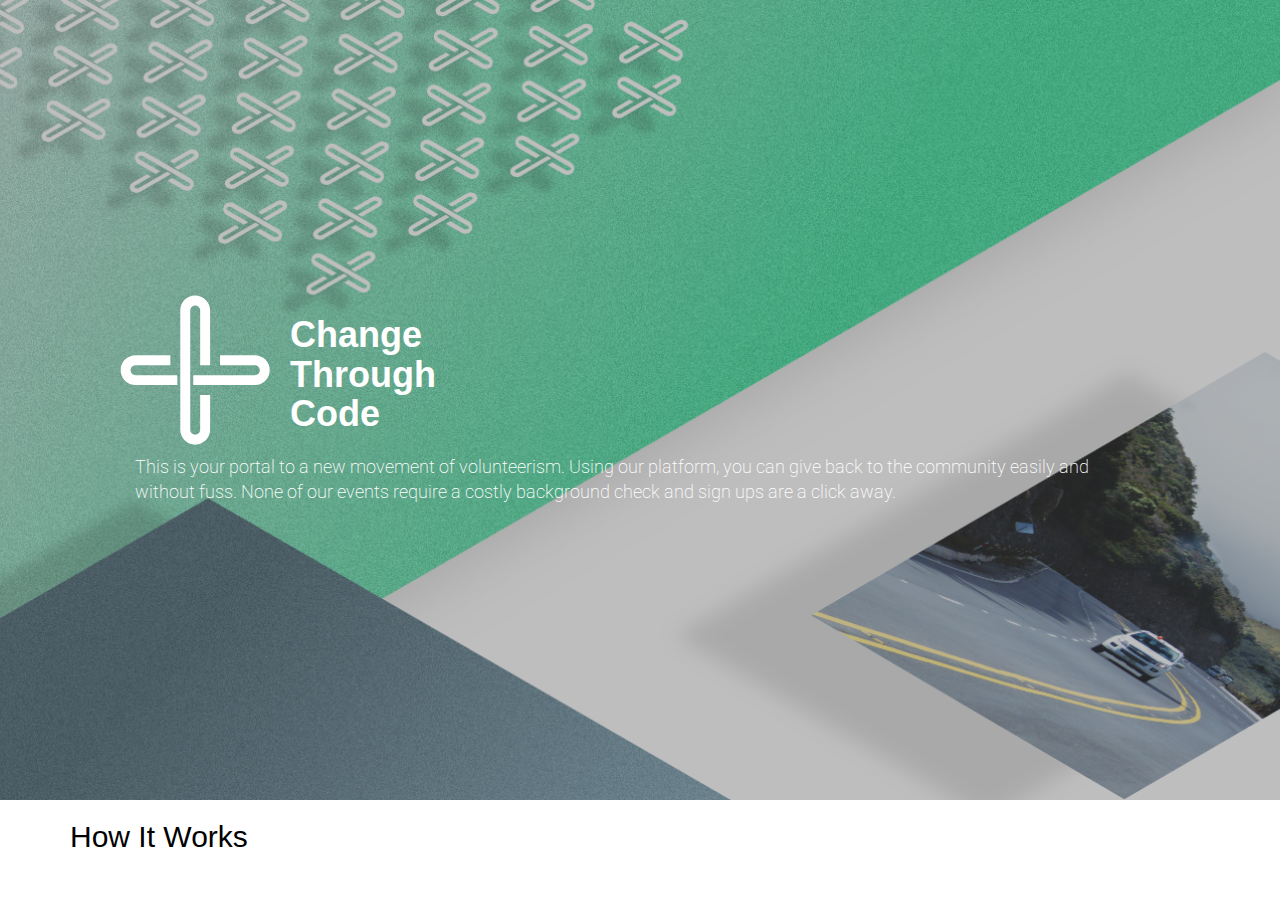
<file: HomeScreen/index.html>
<!DOCTYPE html>
<html>

    <head>
        <title>CTC</title>
        
         <meta charset="utf-8" />
        
        <link rel="stylesheet" type="text/css" href="main.css">
        
        <link rel="stylesheet" href="https://maxcdn.bootstrapcdn.com/bootstrap/3.3.6/css/bootstrap.min.css"/>
        
        <link href='https://fonts.googleapis.com/css?family=Roboto:400,500,300,700' rel='stylesheet' type='text/css'>
        
        <link rel="stylesheet" href="animate.css">
        
        <link rel="shortcut icon" href="favicon.ico" />
        
    </head>

    <body>
        
        <section class="jumbotron1">
            <div class="container">
                <div class = "logo">
                <div class = "animated rollIn logoIcon">
                    <img src="svg/logo.svg" height="150" width="150">  
                </div>
                <div class = "logoText">
                    <h1><b>Change<br>Through <br>Code</b></h1>
                </div>
                </div>
                <div class = "col-sm-12">
                <p style="text-align:left">This is your portal to a new movement of volunteerism. Using our platform, you can give back to the community easily and without fuss. None of our events require a costly background check and sign ups are a click away.</p>
                </div>
                
        </div>
            
        </section>
        <section class= "howItWorks">
            <div class = "container">
                <h2 class = title2>How It Works</h2>  
            </div>
        </section>
        
        
        
        
    </body>



</html>
</file>
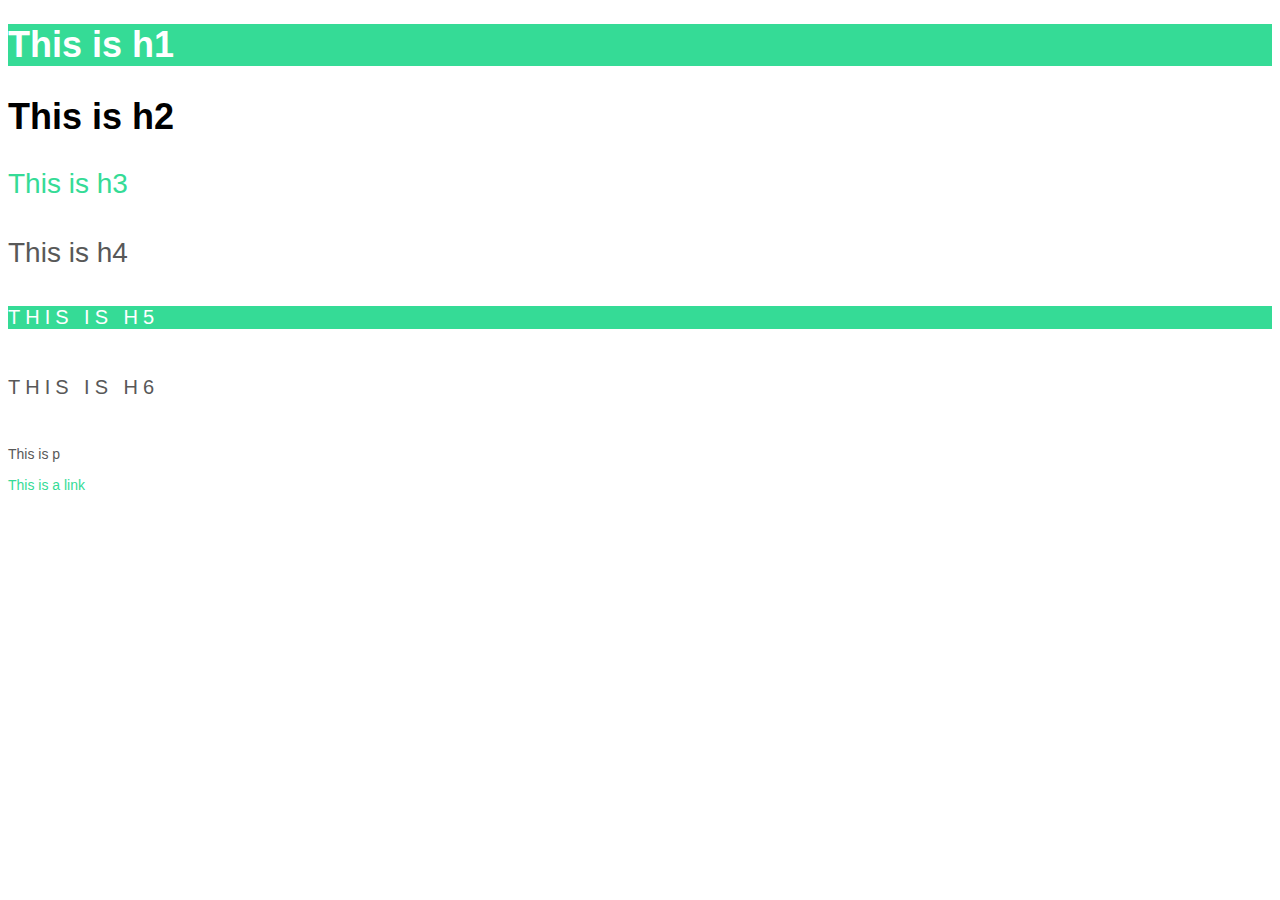
<file: standardsTest.html>
<!DOCTYPE html>
<html>
    
    <head>
        <meta charset="utf-8" />
        <link rel="stylesheet" href="standards.css">
    </head>
    
    <body>
        <h1 style="background-color: #35DB96;">This is h1</h1>
        <h2>This is h2</h2>
        <h3>This is h3</h3>
        <h4>This is h4</h4>
        <h5 style="background-color: #35DB96;">This is h5</h5>
        <h6>This is h6</h6>
        <p>This is p</p>
        <a href = "#">This is a link</a>
    </body>
</file>
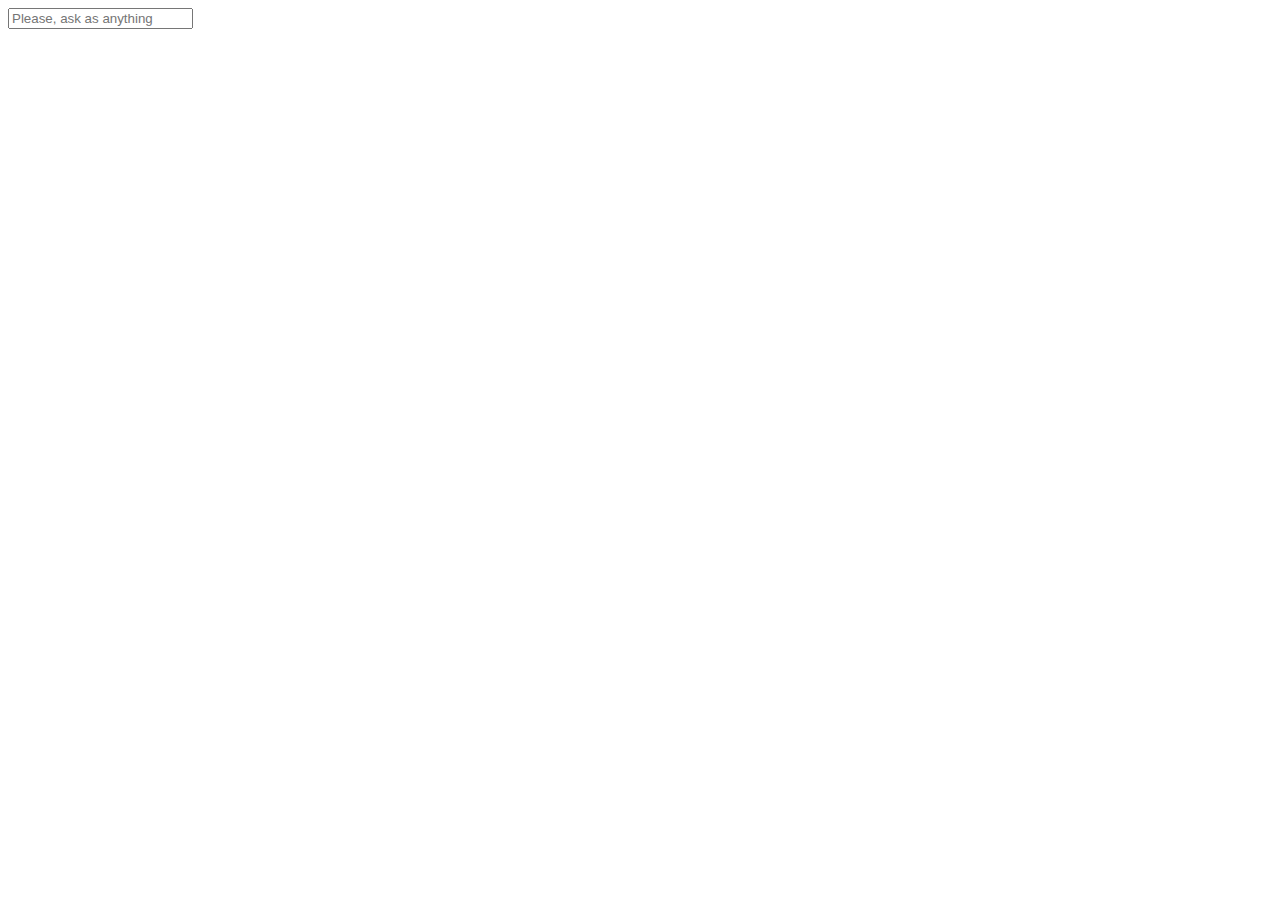
<file: ctc-master/Inquries.html>
<html>
    <body>
    <script src="https://cdnjs.cloudflare.com/ajax/libs/jquery/3.1.0/jquery.min.js"></script>
    <input type="text" id="questionIn" placeholder="Please, ask as anything">
        <div id="incorrectAnswer" style="display: none; height: position: absolute; top: 40px;background-color: blue;">Incorrect Answer?</div>
    <script>
        $(document).ready(function() {
            document.getElementById('questionIn').onkeypress = function(e) {
                if (!e) e = window.event;
                var keyCode = e.keyCode || e.which;
                if (keyCode == '13') {
                    var question = $("#questionIn").val().toLowerCase();
                    if (question.indexOf("what") !=-1) {
                        $("#incorrectAnswer").fadeIn(400);
                    }else{
                        sendMail(question)
                    }
                }
            }
            $("#incorrectAnswer").on("click",function(){
                sendMail($("#questionIn").val().toLowerCase());
            })
            var sendMail = function(body){
                window.location.href = "mailto:mail@example.org?body="+body;
            };
        });
    </script>
</body>
</html>
</file>
<file: HomeScreen/main.css>
body{
    font-family: 'Helvetica', sans-serif;
    -webkit-font-smoothing: subpixel-antialiased;
}

a{color:inherit; 
color: black;
text-decoration: none;}



.links{
    color: black;
}

.links:visited{
    color: black;
}

.links:hover{
    color: grey;
    text-decoration: none;
}

header {
    color: black;
    padding: 20px;
}

header .row{
  display: flex;
  align-items: center;
}

header h1 {
  font-weight: 700;
  
}

header nav {
  display: flex;
  justify-content: flex-end;
}

header a {
    text-decoration: none;
    padding: 10px;
}

header p {
  padding: 20px;
  
}

.socialIcons{
    right: 0;
    position: fixed;
    background-color: black;
    height: 110px;
    width: 40px;
    z-index:99;
}
.socialIcons img{
    margin-left: 10px;
    padding-left: 2px;
    padding-right: 2px;
    padding-top: 10px;
    padding-bottom: 10px;
   display: block;
     
}

.jumbotron1{
    display: flex;
    text-align: center;
    align-items: center;
    background-image: url("jumbotronBG.png");
    background-size: cover;
    background-position: center; 
    color: #ffffff;
    height: 800px;
    
}

.logo{
    float: left;
    margin-left: 40px;
}

.logoIcon{
    margin: 10px;
    float: left;
}

.logoText{
    margin: 10px;
    float: left;
    text-align: left;
}

.title{
    font-size: 50px;
    text-decoration: none;
    color: white;  
}

.title2{
    color: black;
}

.title3{
    color: black;
    font-size: 50px;
    
}

.jumbotron1 h2{
    text-align: center;
    color: #ffffff;
    font-size: 50px;
}

.jumbotron1 p{
    font-family: 'Roboto', sans-serif;
    padding-left: 50px;
    padding-right: 50px;
    text-align: center;
    font-weight: 200;
    font-size: 1.25em;
    color: white;
}

.btn.btn-primary{
    font-family: 'Roboto', sans-serif;
    margin: 20px;
    border: none;
    border-radius: 100px;
    background-color: white;
    color: black;
}

.btn.btn-primary:hover{
    font-weight: bold;
    background-color: skyblue;
    color: white;
}

.btn.btn-secondary{
    font-family: 'Roboto', sans-serif;
    margin: 5px;
    border: none;
    border-radius: 100px;
    background-color: black;
    color: white;
    
}

.btn.btn-secondary:hover{
    font-weight: bold;
    background-color: skyblue;
    color: white;
}


.events{
    display: flex;
    align-items: center;
    background-image: url("img/events.jpeg");
    background-size: cover;
    background-position:center;
    height: 400px;
    padding-left: 30px;
    padding-right: 30px;

}

.events p{
   font-family: 'Roboto', sans-serif;
    text-align: justify;
    font-weight: 200;
    font-size: 1.25em;
    color: white;

}

.about{
    display: flex;
    align-items:center;
    background-image: url("img/about.jpeg");
    background-size: cover;
    background-position:center;
    height: 400px;
    padding-left: 30px;
    padding-right: 30px;
}

.about p{
   font-family: 'Roboto', sans-serif;
    text-align: justify;
    font-weight: 200;
    font-size: 1.25em;
    color: white; 
}

.stats{
    margin-top: 40px;
    color: grey;
}

.stats div{
        padding-left: 50px;
        padding-right: 50px;
}

.stats h4{
    font-family: 'Roboto', sans-serif;
}

.letter{
    margin-top: 40px;
    padding-left: 50px;
    padding-right: 50px;
    
}

.letter p{
    font-family: 'Roboto', sans-serif;
    text-align: justify;
    font-weight: 200;
    font-size: 1.25em;
    display: flex;
    padding: 10px;
    
}

.letter img{
    padding: 10px;
    align-items: center;
    max-height: 100%;
    max-width: 100%;
}

.profile{
    border-radius: 50%;
    max-height: 90%;
    max-width: 90%;
    display: block;
    margin-left: auto;
    margin-right: auto;
}

.profile.col-sm-4{
    padding: 50px;
}

.profile.col-sm-4 h6{
    font-size: 20px;
}

.profile.col-sm-4 p{
    font-family: 'Roboto', sans-serif;
    font-size: 1em;
}

.people{
    margin: 50px;
    text-align: center;    
}

.people h2{
    margin: 40px;
}


.eventDisplay {
  border-radius: 12px;
  box-shadow: 5px 5px 22px #B8B8B8;
    margin-top: 50px;
  margin-left: 20px;
    margin-right: 20px;
    margin-bottom: 20px;
    min-width: 220px;
}

.thumb1 {
  -webkit-border-top-right-radius: 12px;
  -webkit-border-top-left-radius: 12px;
  background-image: url("img/trees.jpg");
  background-repeat: no-repeat;
  background-position: center;
  background-size: cover;
  width: 100%;
  height: 300px;
}
.thumb2 {
  -webkit-border-top-right-radius: 12px;
  -webkit-border-top-left-radius: 12px;
  background-image: url("img/teaParty.jpg");
  background-repeat: no-repeat;
  background-position: center;
  background-size: cover;
  width: 100%;
  height: 300px;
}
.thumb3 {
  -webkit-border-top-right-radius: 12px;
  -webkit-border-top-left-radius: 12px;
  background-image: url("img/we365.png");
  background-repeat: no-repeat;
  background-position: center;
  background-size: cover;
  width: 100%;
  height: 300px;
}

.thumb4 {
  -webkit-border-top-right-radius: 12px;
  -webkit-border-top-left-radius: 12px;
  background-image: url("img/trees.jpg");
  background-repeat: no-repeat;
  background-position: center;
  background-size: cover;
  width: 100%;
  height: 300px;
}

.thumb5 {
  -webkit-border-top-right-radius: 12px;
  -webkit-border-top-left-radius: 12px;
  background-image: url("img/trees.jpg");
  background-repeat: no-repeat;
  background-position: center;
  background-size: cover;
  width: 100%;
  height: 300px;
}

.thumb6 {
  -webkit-border-top-right-radius: 12px;
  -webkit-border-top-left-radius: 12px;
  background-image: url("img/trees.jpg");
  background-repeat: no-repeat;
  background-position: center;
  background-size: cover;
  width: 100%;
  height: 300px;
}

span{
    color: black;
    font-size: 30px;
    font-family: Roboto;
}


.eventDisplay h2{

    font-family: 'Roboto', sans-serif;
    font-size: 1.15em;
    font-weight:normal;
}

.eventDisplay p{

    text-align: justify;
}

.centerButton{
    text-align: center;
}

.addMargin{
    margin-top: 20px;
    margin-left: 20px;
    margin-right: 20px;
    margin-bottom: 10px;
}

.spacer{
    height: 10px;
}

.footer{
    position: absolute;
    bottom: 0;
    width: 100%;
  /* Set the fixed height of the footer here */
    height: 40px;
    background-color: #f5f5f5;
    display: block;
}

.footer p{
    margin-bottom: 10px;
    margin-top: 10px;
}
</file>
<file: standards.css>
h1{
    font-family: 'Helvetica', sans-serif;
    color: white;
    font-weight: 700;
    font-size: 36px;
}

h2{
    font-family: 'Helvetica', sans-serif;
    color: black;
    font-weight: 700;
    font-size: 36px;
}

h3 {
    font-family: 'Helvetica', sans-serif;
    color: #35DB96;
    font-weight: 300;
    font-size: 28px;   
}

h4{
    font-family: 'Helvetica', sans-serif;
    color: #585858;
    font-weight: 300;
    font-size: 28px;      
}

h5{
    font-family: 'Helvetica', sans-serif;
    color: white;
    font-weight: 400;
    font-size: 20px;
    text-transform: uppercase;
    letter-spacing: 5px;   
}

h6{
    font-family: 'Helvetica', sans-serif;
    color: #585858;
    font-weight: 400;
    font-size: 20px;
    text-transform: uppercase;
    letter-spacing: 5px;  
}

p{
    font-family: 'Roboto', sans-serif;
    color: #585858;
    font-weight: 400;
    font-size: 14px;
}

a{
    font-family: 'Roboto', sans-serif;
    color: #35DB96;
    font-weight: 400;
    font-size: 14px;
    text-decoration: none;
}

a:hover{
    color: #759BAC; 
    text-decoration: none;
}
</file>
